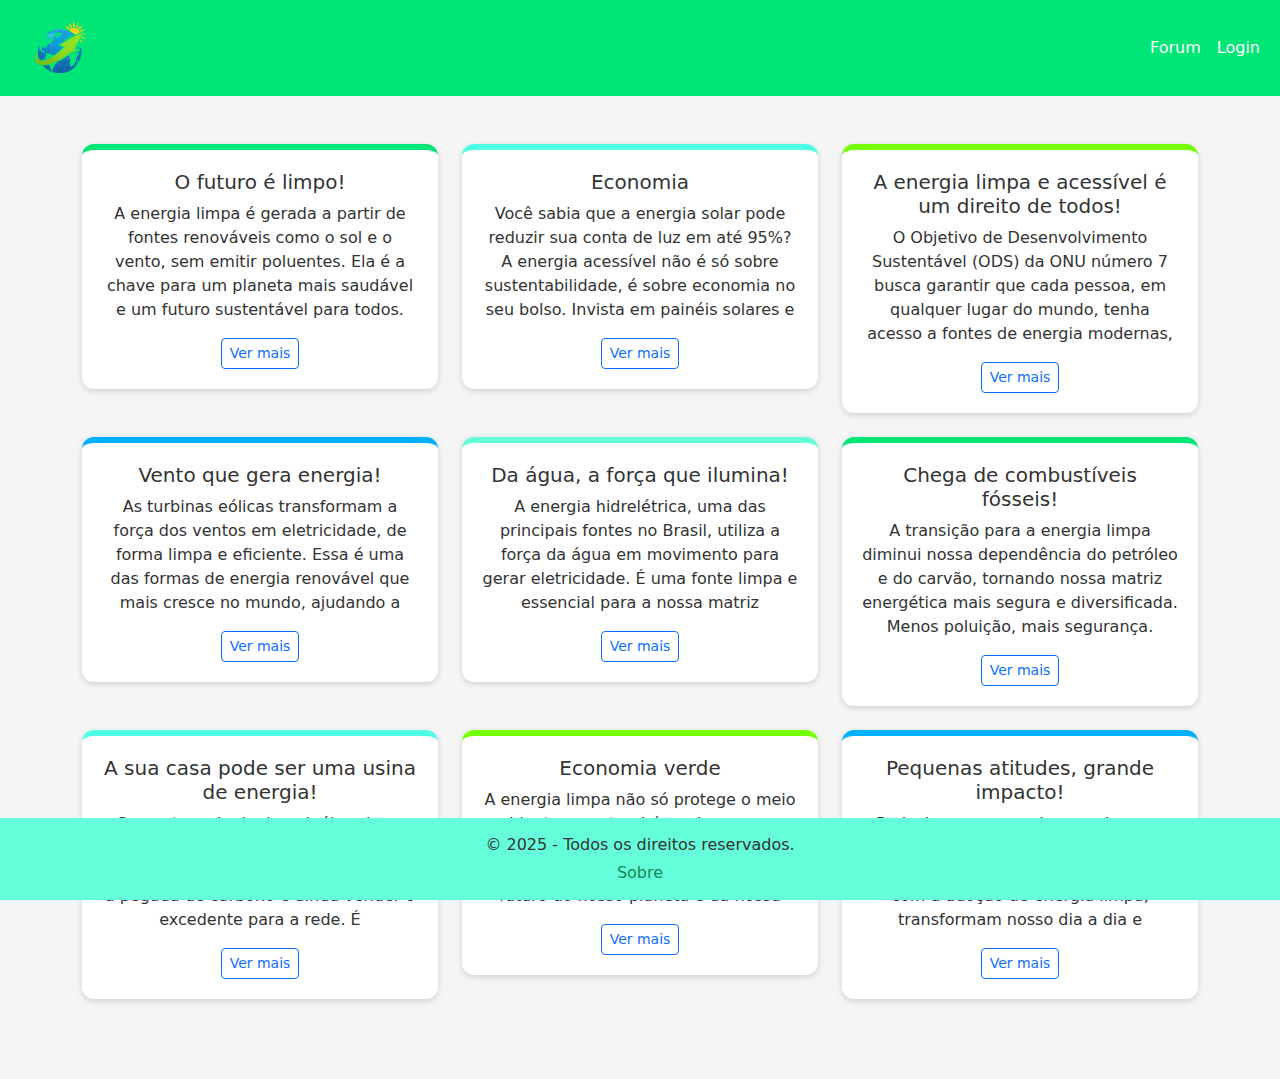
<file: src/index.html>
<!DOCTYPE html>
<html lang="pt-br">
<head>
  <meta charset="UTF-8">
  <meta name="viewport" content="width=device-width, initial-scale=1.0">
  <title>Energia Limpa</title>
  <link href="https://cdn.jsdelivr.net/npm/bootstrap@5.3.2/dist/css/bootstrap.min.css" rel="stylesheet">
  <link rel="stylesheet" type="text/css" href="./style.css">
  <script src="./script.js" defer></script>
</head>
<body>

  <!-- Navbar -->
  <nav class="navbar navbar-expand-lg">
    <div class="container-fluid">
      <a class="navbar-brand" href="./index.html">
        <img src="../img/logo.png" alt="Logo energia limpa" width="largura" height="altura" class="img-fluid logo-navbar">
      </a>
      <button class="navbar-toggler" type="button" data-bs-toggle="collapse" data-bs-target="#navbarNav">
        <span class="navbar-toggler-icon"></span>
      </button>
      <div class="collapse navbar-collapse justify-content-end" id="navbarNav">
        <ul class="navbar-nav">
          <li class="nav-item"><a class="nav-link" href="./forum.html">Forum</a></li>
          <li class="nav-item"><a class="nav-link" href="./login.html">Login</a></li>
        </ul>
      </div>
    </div>
  </nav>

  <!-- Conteúdo principal -->
  <div class="container mt-5">
    <div class="row g-4 justify-content-center">
      
      <!-- Card 1 -->
     <div class="col-md-4">
        <div class="content-card card-1">
          
          <h5>O futuro é limpo!</h5>
          <p class="card-text">
            A energia limpa é gerada a partir de fontes renováveis como o sol e o vento, sem emitir poluentes. Ela é a chave para um planeta mais saudável e um futuro sustentável para todos. Mudar é mais simples do que você pensa!
          </p>
          <button class="btn btn-sm btn-outline-primary ver-mais">Ver mais</button>
        </div>
      </div>

      <!-- Card 2 -->
      <div class="col-md-4">
        <div class="content-card card-2">
          <h5>Economia</h5>
          <p class="card-text">
            Você sabia que a energia solar pode reduzir sua conta de luz em até 95%? A energia acessível não é só sobre sustentabilidade, é sobre economia no seu bolso. Invista em painéis solares e sinta a diferença!
          </p>
          <button class="btn btn-sm btn-outline-primary ver-mais">Ver mais</button>
        </div>
      </div>

      <!-- Card 3 -->
      <div class="col-md-4">
        <div class="content-card card-3">
          <h5>A energia limpa e acessível é um direito de todos!</h5>
          <p class="card-text">
            O Objetivo de Desenvolvimento Sustentável (ODS) da ONU número 7 busca garantir que cada pessoa, em qualquer lugar do mundo, tenha acesso a fontes de energia modernas, confiáveis e que não agridem o meio ambiente.
          </p>
          <button class="btn btn-sm btn-outline-primary ver-mais">Ver mais</button>
        </div>
      </div>

      <!-- Card 4 -->
      <div class="col-md-4">
        <div class="content-card card-4">
          <h5>Vento que gera energia! </h5>
          <p class="card-text">
            As turbinas eólicas transformam a força dos ventos em eletricidade, de forma limpa e eficiente. Essa é uma das formas de energia renovável que mais cresce no mundo, ajudando a combater as mudanças climáticas.
          </p>
          <button class="btn btn-sm btn-outline-primary ver-mais">Ver mais</button>
        </div>
      </div>

      <!-- Card 5 -->
      <div class="col-md-4">
        <div class="content-card card-5">
          <h5>Da água, a força que ilumina!</h5>
          <p class="card-text">
            A energia hidrelétrica, uma das principais fontes no Brasil, utiliza a força da água em movimento para gerar eletricidade. É uma fonte limpa e essencial para a nossa matriz energética.
          </p>
          <button class="btn btn-sm btn-outline-primary ver-mais">Ver mais</button>
        </div>
      </div>

      <!-- Card 6 -->
      <div class="col-md-4">
        <div class="content-card card-6">
          <h5>Chega de combustíveis fósseis!</h5>
          <p class="card-text">
            A transição para a energia limpa diminui nossa dependência do petróleo e do carvão, tornando nossa matriz energética mais segura e diversificada. Menos poluição, mais segurança. 
          </p>
          <button class="btn btn-sm btn-outline-primary ver-mais">Ver mais</button>
        </div>
      </div>

      <!-- Card 7 -->
      <div class="col-md-4">
        <div class="content-card card-7">
          <h5>A sua casa pode ser uma usina de energia!</h5>
          <p class="card-text">
            Com a tecnologia de painéis solares cada vez mais acessível, você pode gerar sua própria eletricidade, diminuir a pegada de carbono e ainda vender o excedente para a rede. É sustentabilidade na prática!
          </p>
          <button class="btn btn-sm btn-outline-primary ver-mais">Ver mais</button>
        </div>
      </div>

      <!-- Card 8 -->
      <div class="col-md-4">
        <div class="content-card card-8">
          <h5>Economia verde</h5>
          <p class="card-text">
            A energia limpa não só protege o meio ambiente, mas também cria empregos e impulsiona a inovação. Investir em energias renováveis é investir no futuro do nosso planeta e da nossa economia.
          </p>
          <button class="btn btn-sm btn-outline-primary ver-mais">Ver mais</button>
        </div>
      </div>

      <!-- Card 9 -->
      <div class="col-md-4">
        <div class="content-card card-9">
          <h5>Pequenas atitudes, grande impacto!</h5>
          <p class="card-text">
            Reduzir o consumo de energia, usar lâmpadas de LED e otimizar o uso de eletrodomésticos são ações que, junto com a adoção de energia limpa, transformam nosso dia a dia e contribuem para um mundo melhor. Que tal começar hoje?
          </p>
          <button class="btn btn-sm btn-outline-primary ver-mais">Ver mais</button>
        </div>
      </div>

    </div>
  </div>

   <!-- Footer -->
<footer class="fixed-bottom">
  <p class="mb-1">&copy; 2025 - Todos os direitos reservados.</p>
  <a href="./sobre.html" class="text-decoration-none text-success">Sobre</a>
</footer>

  <script src="https://cdn.jsdelivr.net/npm/bootstrap@5.3.2/dist/js/bootstrap.bundle.min.js"></script>
</body>
</html>
</file>
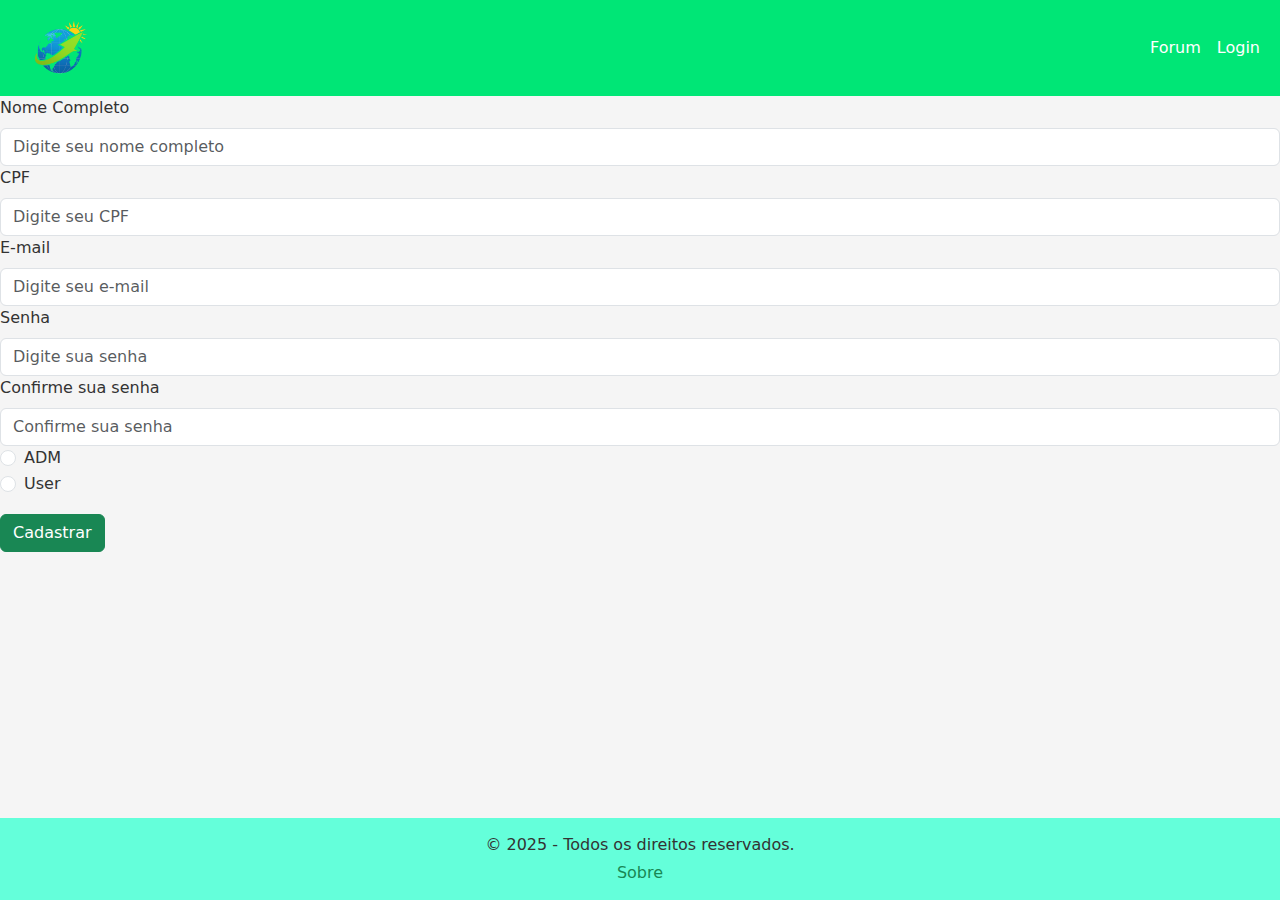
<file: src/cadastro.html>
<!DOCTYPE html>
<html lang="pt-br">
<head>
  <meta charset="UTF-8">
  <meta name="viewport" content="width=device-width, initial-scale=1.0">
  <title>Cadastro</title>
  <link href="https://cdn.jsdelivr.net/npm/bootstrap@5.3.2/dist/css/bootstrap.min.css" rel="stylesheet">
  <link rel="stylesheet" type="text/css" href="./style.css">
  <script src="./script.js" defer></script>
</head>
<main>

   <nav class="navbar navbar-expand-lg">
    <div class="container-fluid">
      <a class="navbar-brand" href="./index.html">
        <img src="../img/logo.png" alt="Logo energia limpa" width="largura" height="altura" class="img-fluid logo-navbar">
      </a>
      <button class="navbar-toggler" type="button" data-bs-toggle="collapse" data-bs-target="#navbarNav">
        <span class="navbar-toggler-icon"></span>
      </button>
      <div class="collapse navbar-collapse justify-content-end" id="navbarNav">
        <ul class="navbar-nav">
          <li class="nav-item"><a class="nav-link" href="./forum.html">Forum</a></li>
          <li class="nav-item"><a class="nav-link" href="./login.html">Login</a></li>
        </ul>
      </div>
    </div>
  </nav>

  <main>
    <form class="cadastro-form">
      <label class="form-label" for="nome">Nome Completo</label>
      <input class="form-control" type="text" id="nome" name="nome" placeholder="Digite seu nome completo">
      <label class="form-label" for="cpf">CPF</label>
      <input class="form-control" type="text" id="cpf" name="cpf" placeholder="Digite seu CPF">
      <label class="form-label" for="email">E-mail</label>
      <input class="form-control" type="text" id="email" name="email" placeholder="Digite seu e-mail">
      <label class="form-label" for="senha">Senha</label>
      <input class="form-control" type="password" id="senha" name="senha" placeholder="Digite sua senha">
      <label class="form-label" for="confirma-senha">Confirme sua senha</label>
      <input class="form-control" type="password" id="confirma-senha" name="confirma-senha" placeholder="Confirme sua senha">
      <div class="form-check">
        <input class="form-check-input" type="radio" id="adm" name="role" value="adm">
        <label class="form-check-label" for="adm">
          ADM
        </label>
      </div>
      <div class="form-check">
        <input class="form-check-input" type="radio" id="user" name="role" value="user">
        <label class="form-check-label" for="user">
          User
        </label>
      </div>

      <button type="submit" class="btn btn-success mt-3">Cadastrar</button>
    </form>
    </main>

  <footer class="fixed-bottom">
    <p class="mb-1">&copy; 2025 - Todos os direitos reservados.</p>
    <a href="./sobre.html" class="text-decoration-none text-success">Sobre</a>
  </footer>

  <script src="https://cdn.jsdelivr.net/npm/bootstrap@5.3.2/dist/js/bootstrap.bundle.min.js"></script>
</body>
</html>
</file>
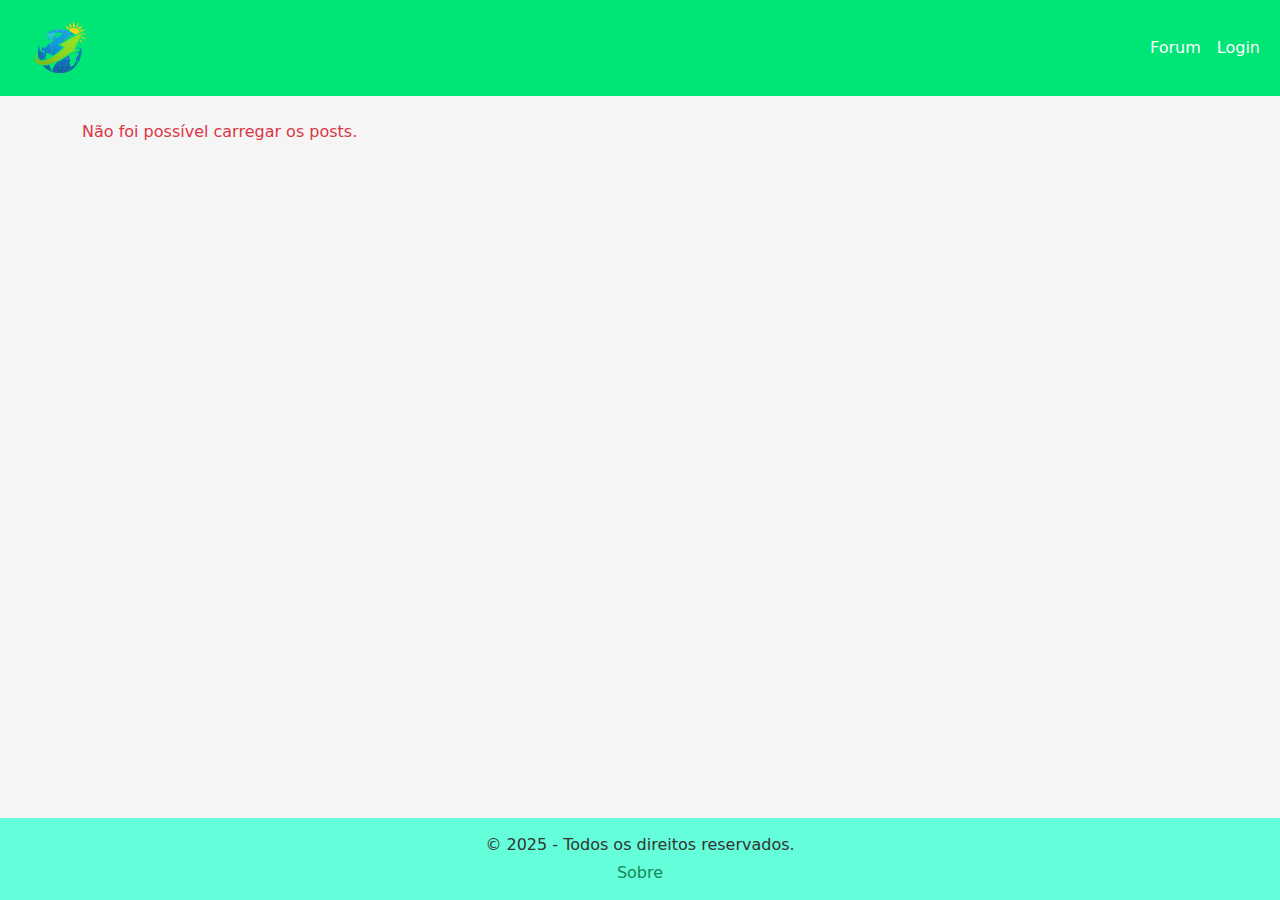
<file: src/forum.html>
<!DOCTYPE html>
<html lang="pt-br">
<head>
  <meta charset="UTF-8">
  <meta name="viewport" content="width=device-width, initial-scale=1.0">
  <title>Forum</title>
  <link href="https://cdn.jsdelivr.net/npm/bootstrap@5.3.2/dist/css/bootstrap.min.css" rel="stylesheet">
  <link rel="stylesheet" type="text/css" href="./style.css">
  <script src="./script.js" defer></script>
</head>
<body>

  <!-- Navbar -->
  <nav class="navbar navbar-expand-lg">
    <div class="container-fluid">
      <a class="navbar-brand" href="./index.html">
        <img src="../img/logo.png" alt="Logo energia limpa" width="largura" height="altura" class="img-fluid logo-navbar">
      </a>
      <button class="navbar-toggler" type="button" data-bs-toggle="collapse" data-bs-target="#navbarNav">
        <span class="navbar-toggler-icon"></span>
      </button>
      <div class="collapse navbar-collapse justify-content-end" id="navbarNav">
        <ul class="navbar-nav">
          <li class="nav-item"><a class="nav-link" href="./forum.html">Forum</a></li>
          <li class="nav-item"><a class="nav-link" href="./login.html">Login</a></li>
        </ul>
      </div>
    </div>
  </nav>

<!-- Container principal -->
<div class="container my-4">
  <div class="row g-4"> <!-- g-4 adiciona espaçamento entre colunas -->

     <!-- Sidebar -->
      <aside class="col-md-3 col-lg-2 bg-light p-3 border-end">
        <h5 class="mb-3">Nova Postagem</h5>
        <form id="formPostagem">
          <div class="mb-3">
            <label for="titulo" class="form-label">Título</label>
            <input type="text" class="form-control" id="titulo" required>
          </div>
          <div class="mb-3">
            <label for="conteudo" class="form-label">Conteúdo</label>
            <textarea class="form-control" id="conteudo" rows="5" required></textarea>
          </div>
          <button type="submit" class="btn btn-success w-100">Publicar</button>
        </form>
      </aside>


    <!-- Card 1 -->
    <div class="col-md-4">
      <div class="content-card card-1 p-3 border rounded shadow-sm">
        <h5>Faça sua postagem</h5>
        <p class="card-text">
          Esse espaço é dedicado para você compartilhar suas ideias, dúvidas e experiências sobre energia limpa. Participe da conversa e ajude a construir uma comunidade engajada e informada!
        </p>
        <button class="btn btn-sm btn-outline-primary ver-mais mb-3">Ver mais</button>

        <!-- Área de comentários -->
        <div class="comentarios">
          <h6>Comentários</h6>
          <ul class="list-group mb-2">
            <li class="list-group-item">Aqui está um comentário.</li>
            <li class="list-group-item">Troque ideias e opiniões</li>
          </ul>
          <form class="d-flex">
            <input type="text" class="form-control me-2" placeholder="Escreva um comentário...">
            <button type="button" class="btn btn-sm btn-success">Enviar</button>
          </form>
        </div>
      </div>
    </div>

    <!-- Card 2 -->
    <div class="col-md-4">
      <div class="content-card card-1 p-3 border rounded shadow-sm">
        <h5>Título 2</h5>
        <p class="card-text">
          Suas postagens aparecerão aqui. Compartilhe suas ideias e participe da discussão sobre energia limpa!
        </p>
        <button class="btn btn-sm btn-outline-primary ver-mais mb-3">Ver mais</button>
        <div class="comentarios">
          <h6>Comentários</h6>
          <ul class="list-group mb-2">
            <li class="list-group-item">Aqui está um comentário.</li>
          </ul>
          <form class="d-flex">
            <input type="text" class="form-control me-2" placeholder="Escreva um comentário...">
            <button type="button" class="btn btn-sm btn-success">Enviar</button>
          </form>
        </div>
      </div>
    </div>

    <!-- cards adicionais aqui -->

  </div>
</div>


  <!-- Footer -->
<footer class="fixed-bottom">
  <p class="mb-1">&copy; 2025 - Todos os direitos reservados.</p>
  <a href="./sobre.html" class="text-decoration-none text-success">Sobre</a>
</footer>


  <script src="https://cdn.jsdelivr.net/npm/bootstrap@5.3.2/dist/js/bootstrap.bundle.min.js"></script>
</body>
</html>
</file>
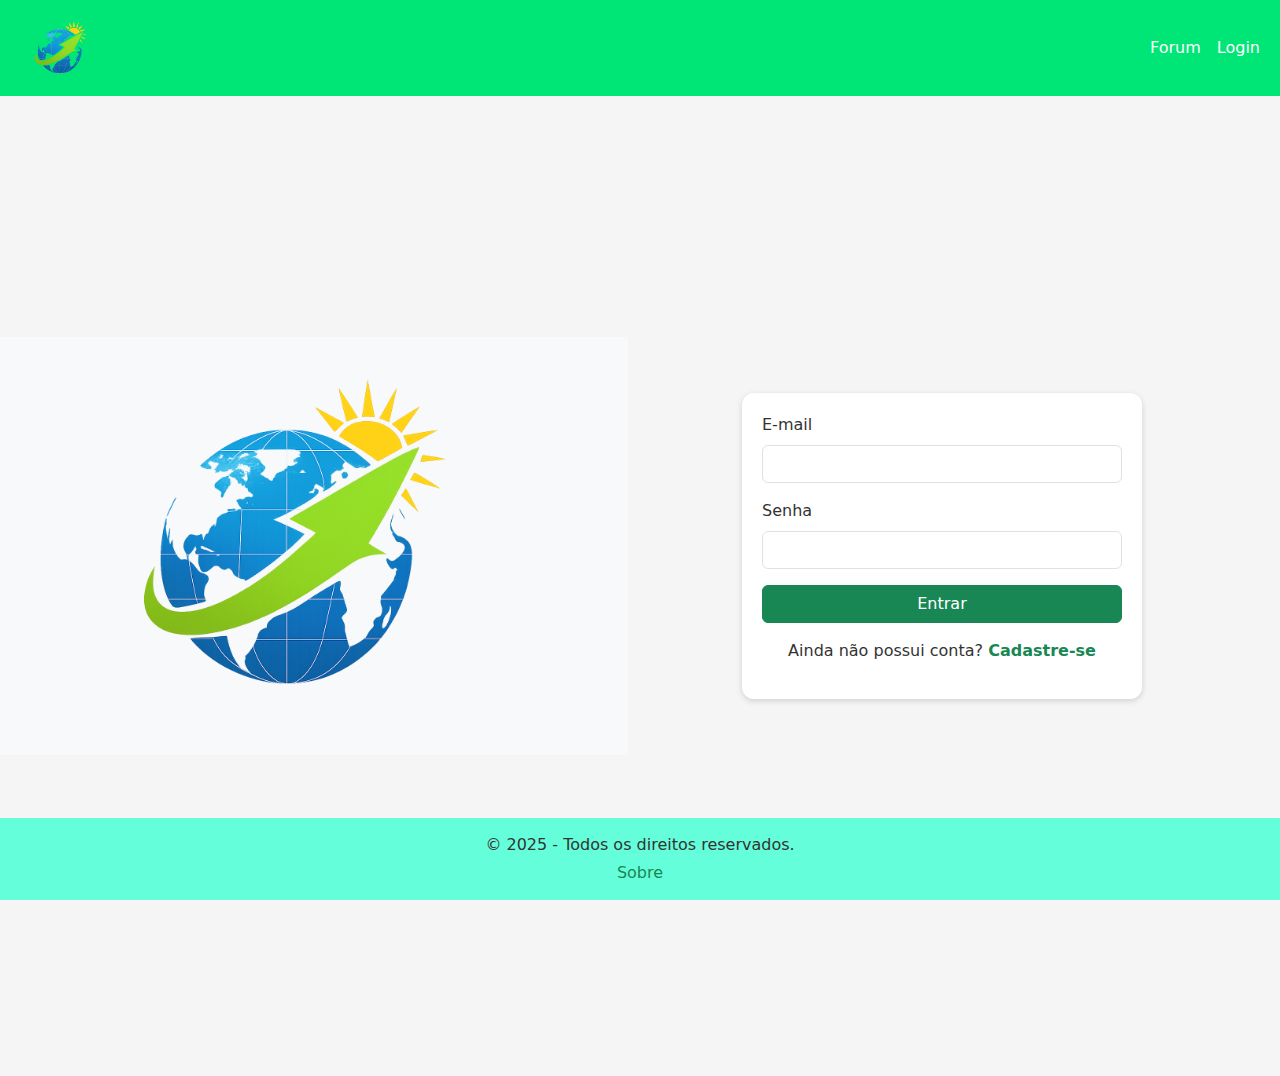
<file: src/login.html>
<!DOCTYPE html>
<html lang="pt-br">
<head>
  <meta charset="UTF-8">
  <meta name="viewport" content="width=device-width, initial-scale=1.0">
  <title>Login</title>
  <link href="https://cdn.jsdelivr.net/npm/bootstrap@5.3.2/dist/css/bootstrap.min.css" rel="stylesheet">
  <link rel="stylesheet" type="text/css" href="./style.css">
  <script src="./script.js" defer></script>
</head>
<body>

  <!-- Navbar -->
   <nav class="navbar navbar-expand-lg">
    <div class="container-fluid">
      <a class="navbar-brand" href="./index.html">
        <img src="../img/logo.png" alt="Logo energia limpa" width="largura" height="altura" class="img-fluid logo-navbar">
      </a>
      <button class="navbar-toggler" type="button" data-bs-toggle="collapse" data-bs-target="#navbarNav">
        <span class="navbar-toggler-icon"></span>
      </button>
      <div class="collapse navbar-collapse justify-content-end" id="navbarNav">
        <ul class="navbar-nav">
          <li class="nav-item"><a class="nav-link" href="./forum.html">Forum</a></li>
          <li class="nav-item"><a class="nav-link" href="./login.html">Login</a></li>
        </ul>
      </div>
    </div>
  </nav>

 <main class="container-fluid vh-100 d-flex align-items-center">
  <div class="row w-100">
    
    <!-- Coluna de uma imagem futura -->
    <div class="col-md-6 d-none d-md-flex align-items-center justify-content-center bg-light">
      <!-- Espaço para imagem futura -->
      <p class="text-muted"><img src="../img/logo.png" class="img-fluid"></p>
    </div>

    <!-- Coluna do login -->
    <div class="col-md-6 d-flex justify-content-center align-items-center">
      <div class="login-container w-75">
        <form class="login-box">
          <div class="mb-3">
            <label for="email" class="form-label">E-mail</label>
            <input type="text" id="email" name="email" class="form-control">
          </div>

          <div class="mb-3">
            <label for="senha" class="form-label">Senha</label>
            <input type="password" id="senha" name="senha" class="form-control">
          </div>

          <button type="submit" class="btn btn-success w-100">Entrar</button>
          

           <p class="mt-3 text-center">
        Ainda não possui conta? 
        <a href="./cadastro.html" class="text-decoration-none text-success fw-bold">Cadastre-se</a>
      </p>
        </form>
      </div>
    </div>

  </div>
</main>










     <!-- Footer -->
<footer class="fixed-bottom">
  <p class="mb-1">&copy; 2025 - Todos os direitos reservados.</p>
  <a href="./sobre.html" class="text-decoration-none text-success">Sobre</a>
</footer>

  <script src="https://cdn.jsdelivr.net/npm/bootstrap@5.3.2/dist/js/bootstrap.bundle.min.js"></script>
</body>
</html>
</file>
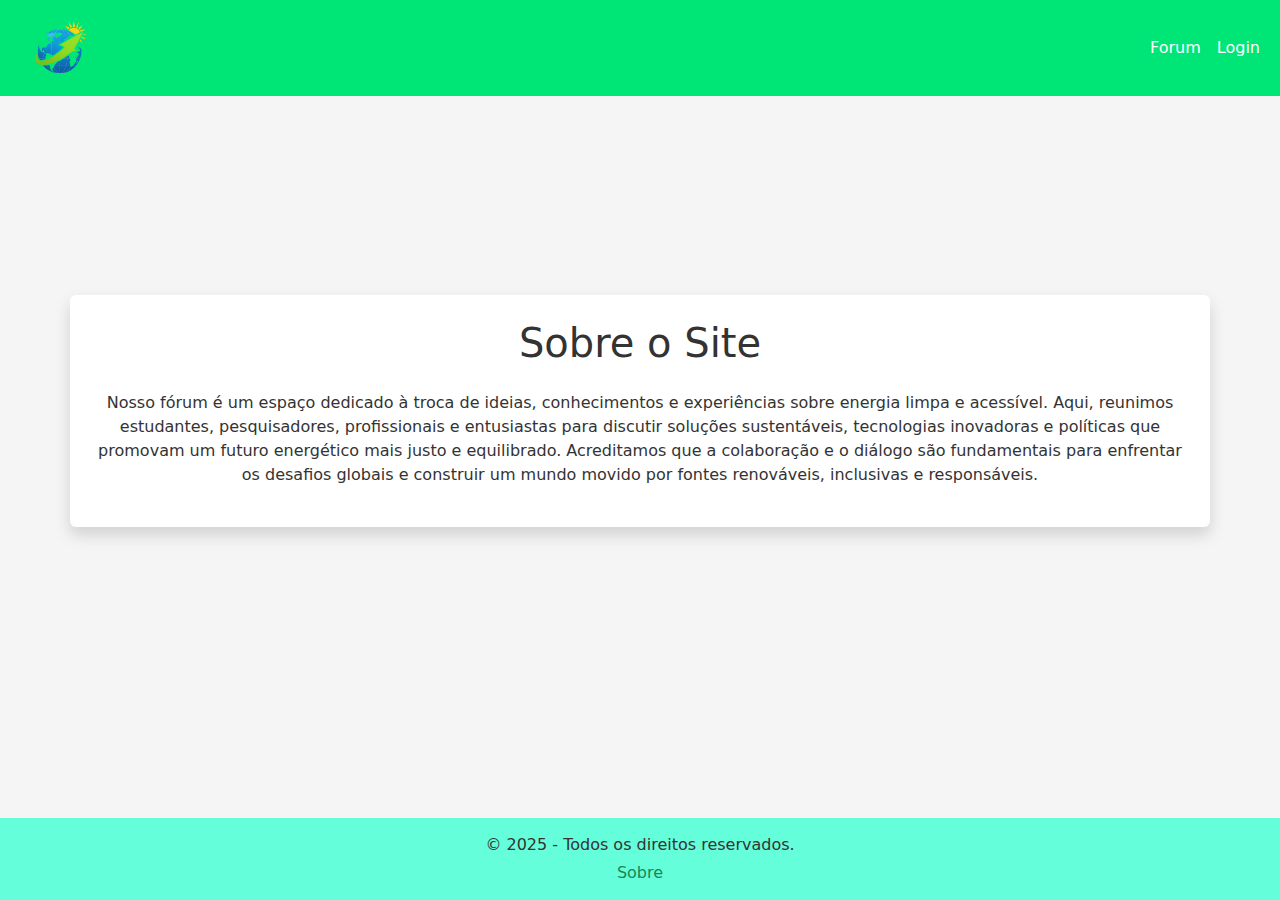
<file: src/sobre.html>
<!DOCTYPE html>
<html lang="pt-br">
<head>
  <meta charset="UTF-8">
  <meta name="viewport" content="width=device-width, initial-scale=1.0">
  <title>Sobre</title>
  <link href="https://cdn.jsdelivr.net/npm/bootstrap@5.3.2/dist/css/bootstrap.min.css" rel="stylesheet">
  <link rel="stylesheet" type="text/css" href="./style.css">
  <script src="./script.js" defer></script>
</head>
<body>
<!-- Navbar -->
   <nav class="navbar navbar-expand-lg">
    <div class="container-fluid">
      <a class="navbar-brand" href="./index.html">
        <img src="../img/logo.png" alt="Logo energia limpa" width="largura" height="altura" class="img-fluid logo-navbar">
      </a>
      <button class="navbar-toggler" type="button" data-bs-toggle="collapse" data-bs-target="#navbarNav">
        <span class="navbar-toggler-icon"></span>
      </button>
      <div class="collapse navbar-collapse justify-content-end" id="navbarNav">
        <ul class="navbar-nav">
          <li class="nav-item"><a class="nav-link" href="./forum.html">Forum</a></li>
          <li class="nav-item"><a class="nav-link" href="./login.html">Login</a></li>
        </ul>
      </div>
    </div>
  </nav>

  <!--Sobre-->
   <div class="d-flex justify-content-center align-items-center" style="height: 70vh;">
    <div class="container text-center p-4 bg-white shadow rounded">
      <h1 class="mb-4">Sobre o Site</h1>
      <p>
        Nosso fórum é um espaço dedicado à troca de ideias, conhecimentos e experiências sobre energia limpa e acessível. Aqui, reunimos estudantes, pesquisadores, profissionais e entusiastas para discutir soluções sustentáveis, tecnologias inovadoras e políticas que promovam um futuro energético mais justo e equilibrado. Acreditamos que a colaboração e o diálogo são fundamentais para enfrentar os desafios globais e construir um mundo movido por fontes renováveis, inclusivas e responsáveis.
      </p>
    </div>
  </div>


   <!-- Footer -->
<footer class="fixed-bottom">
  <p class="mb-1">&copy; 2025 - Todos os direitos reservados.</p>
  <a href="./sobre.html" class="text-decoration-none text-success">Sobre</a>
</footer>

  <script src="https://cdn.jsdelivr.net/npm/bootstrap@5.3.2/dist/js/bootstrap.bundle.min.js"></script>
</body>
</html>
</file>
<file: src/style.css>
body {
      background-color: #F5F5F5;
      color: #333;
    }
    /* Navbar */
    .navbar {
      background-color: #00E676;
    }
    .navbar a {
      color: white !important;
      font-weight: 500;
    }
    /* Sidebar */
    .sidebar {
      background-color: #00B0FF;
      color: white;
      padding: 20px;
      min-height: 100%;
    }
    /* Cards */
    .content-card {
      background: #fff;
      border-radius: 12px;
      padding: 20px;
      text-align: center;
      box-shadow: 0 2px 6px rgba(0,0,0,0.15);
      transition: transform 0.2s ease;
    }
    .content-card:hover {
      transform: translateY(-5px);
    }
    /* Definindo cores variadas nos cards */
    .card-1 { border-top: 6px solid #00E676; }
    .card-2 { border-top: 6px solid #4FFFE5; }
    .card-3 { border-top: 6px solid #76FF03; }
    .card-4 { border-top: 6px solid #00B0FF; }
    .card-5 { border-top: 6px solid #64FFDA; }
    .card-6 { border-top: 6px solid #00E676; }
    .card-7 { border-top: 6px solid #4FFFE5; }
    .card-8 { border-top: 6px solid #76FF03; }
    .card-9 { border-top: 6px solid #00B0FF; }
    /* Footer */
    footer {
      background-color: #64FFDA;
      color: #333;
      text-align: center;
      padding: 15px;
      margin-top: 20px;
    }
    /* Ajuste do texto dentro dos cards */
.card-text {
  max-height: 120px;   /* altura fixa para todos */
  overflow: hidden;
  text-overflow: ellipsis;
  transition: max-height 0.3s ease;
}

/* Quando expandido */
.card-text.expanded {
  max-height: 1000px; /* libera espaço quando clicar */
}

body {
  padding-bottom: 80px; /* altura aproximada do footer */
}

.login-container {
  max-width: 400px;
  margin: 50px auto;
  padding: 20px;
  background-color: #fff;
  border-radius: 12px;
  box-shadow: 0 2px 6px rgba(0,0,0,0.15);
} 
.logo-navbar {
    max-height: 70px; 
  }
</file>
